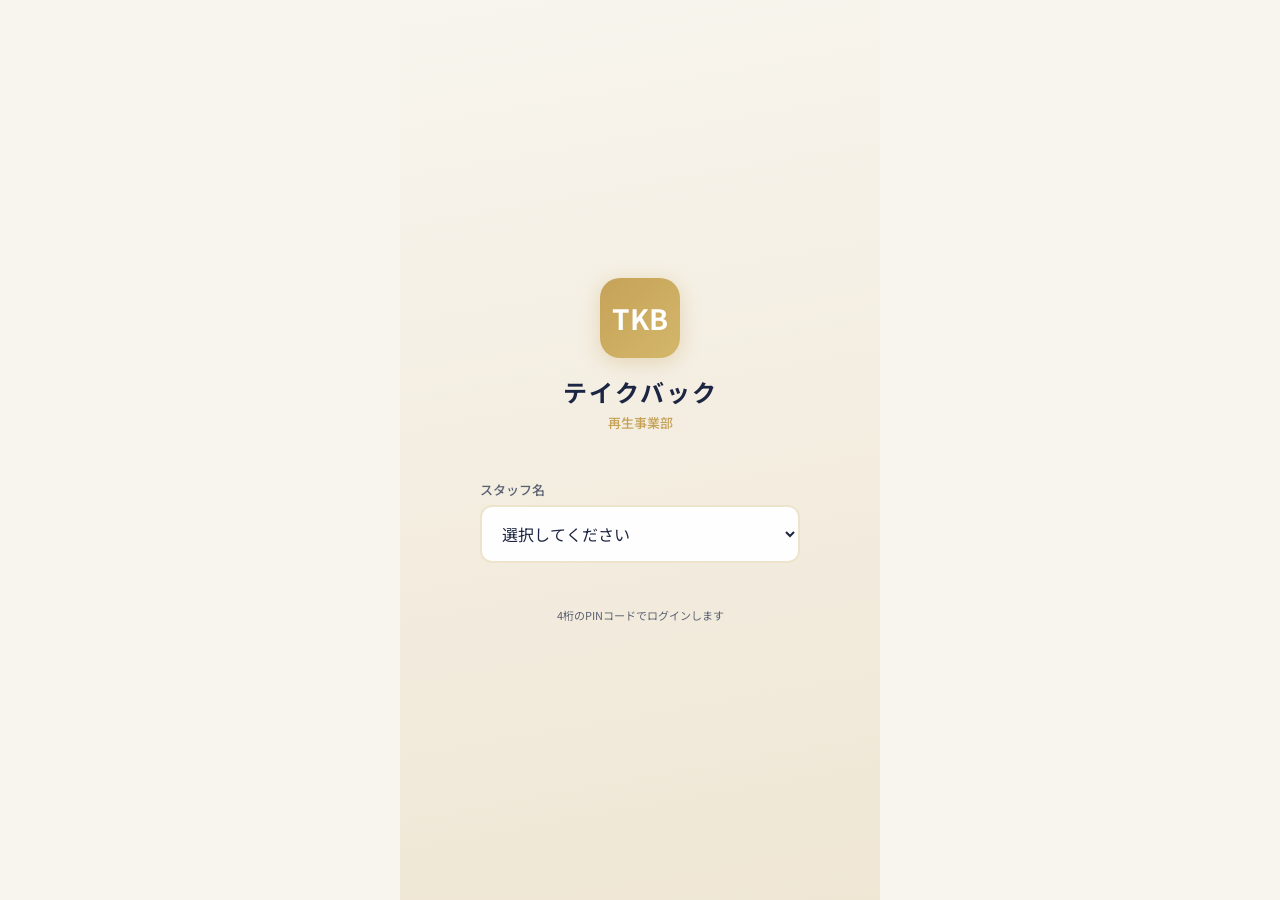
<file: index.html>
<!DOCTYPE html>
<html lang="ja">
<head>
<meta charset="UTF-8">
<meta name="viewport" content="width=device-width, initial-scale=1.0, minimum-scale=1.0, maximum-scale=5.0, user-scalable=yes, viewport-fit=cover">
<title>テイクバック 再生事業部</title>
<link rel="manifest" href="manifest.json">
<meta name="theme-color" content="#1C2541">
<link rel="stylesheet" href="css/style.css?v=20260417c">
<link rel="preconnect" href="https://fonts.googleapis.com">
<link rel="preconnect" href="https://fonts.gstatic.com" crossorigin>
<link href="https://fonts.googleapis.com/css2?family=Noto+Sans+JP:wght@400;500;700&display=swap" rel="stylesheet">
</head>
<body>

<!-- ========== ログイン画面 ========== -->
<div id="loginScreen" class="screen active">
  <div class="login-container">
    <div class="login-logo">
      <div class="login-icon">TKB</div>
      <h1>テイクバック</h1>
      <p class="login-sub">再生事業部</p>
    </div>
    <div class="login-form">
      <!-- Step 1: スタッフ選択 -->
      <div id="loginStep1">
        <div class="form-group">
          <label>スタッフ名</label>
          <select id="loginStaff" onchange="onStaffSelect()">
            <option value="">選択してください</option>
            <option value="平野光雄">平野光雄</option>
            <option value="松本豊彦">松本豊彦</option>
            <option value="浅野儀頼">浅野儀頼（管理者）</option>
          </select>
        </div>
      </div>
      <!-- Step 2: PIN入力 -->
      <div id="loginStep2" style="display:none">
        <p id="pinPrompt" style="text-align:center; font-size:14px; color:var(--sub); margin-bottom:16px;"></p>
        <div class="pin-display" id="pinDisplay">
          <span class="pin-dot"></span>
          <span class="pin-dot"></span>
          <span class="pin-dot"></span>
          <span class="pin-dot"></span>
        </div>
        <div class="pin-pad">
          <button class="pin-key" onclick="pinInput(1)">1</button>
          <button class="pin-key" onclick="pinInput(2)">2</button>
          <button class="pin-key" onclick="pinInput(3)">3</button>
          <button class="pin-key" onclick="pinInput(4)">4</button>
          <button class="pin-key" onclick="pinInput(5)">5</button>
          <button class="pin-key" onclick="pinInput(6)">6</button>
          <button class="pin-key" onclick="pinInput(7)">7</button>
          <button class="pin-key" onclick="pinInput(8)">8</button>
          <button class="pin-key" onclick="pinInput(9)">9</button>
          <button class="pin-key pin-key-empty"></button>
          <button class="pin-key" onclick="pinInput(0)">0</button>
          <button class="pin-key pin-key-del" onclick="pinDelete()">⌫</button>
        </div>
        <button class="btn btn-outline" onclick="pinBack()" style="margin-top:12px">← スタッフ選択に戻る</button>
      </div>
    </div>
    <p class="login-note">4桁のPINコードでログインします</p>
  </div>
</div>

<!-- ========== メイン画面 ========== -->
<div id="mainScreen" class="screen">

  <!-- ヘッダー -->
  <header class="header">
    <div class="header-left">
      <span class="header-logo">F8</span>
      <span class="header-title">テイクバック 再生</span>
    </div>
    <div class="header-right">
      <button class="icon-btn" onclick="showNotifications()">
        <span class="notif-icon">🔔</span>
        <span id="notifBadge" class="notif-badge" style="display:none">0</span>
      </button>
      <button class="header-home-btn" onclick="showHomeModal()">🏠</button>
      <button class="header-mypage-btn" onclick="showMypageModal()">
        <span class="mypage-avatar-sm">👤</span>
      </button>
    </div>
  </header>

  <!-- タブコンテンツ -->
  <main class="content">

    <!-- ========== ガイドタブ ========== -->
    <div id="tab-guide" class="tab-content">
      <div class="section" id="guideMenuSection">
        <h3 class="section-title">📖 ガイド</h3>
        <div class="menu-list">
          <div class="menu-item" onclick="showGuide('manual')">
            <span class="menu-icon">📋</span>
            <span class="menu-text">作業マニュアル</span>
            <span class="menu-arrow">→</span>
          </div>
          <div class="menu-item" onclick="showGuide('safety')">
            <span class="menu-icon">⚠️</span>
            <span class="menu-text">安全管理ルール</span>
            <span class="menu-arrow">→</span>
          </div>
          <div class="menu-item" onclick="showGuide('customer')">
            <span class="menu-icon">🤝</span>
            <span class="menu-text">お客さん対応ガイド</span>
            <span class="menu-arrow">→</span>
          </div>
          <div class="menu-item" onclick="showGuide('disposal')">
            <span class="menu-icon">♻️</span>
            <span class="menu-text">分別・処分ガイド</span>
            <span class="menu-arrow">→</span>
          </div>
          <div class="menu-item" onclick="showGuide('app')">
            <span class="menu-icon">📱</span>
            <span class="menu-text">アプリの使い方</span>
            <span class="menu-arrow">→</span>
          </div>
        </div>
      </div>
      <div id="guideContent" style="display:none">
        <button class="btn btn-outline" onclick="closeGuide()" style="margin-bottom:12px">← 戻る</button>
        <div id="guideBody"></div>
      </div>
    </div>

    <!-- ========== ツールタブ ========== -->
    <div id="tab-tools" class="tab-content">
      <div class="section" id="toolsMenuSection">
        <h3 class="section-title">🧰 ツール</h3>
        <div class="menu-list">
          <div class="menu-item" onclick="showAddressBook()">
            <span class="menu-icon">📍</span>
            <span class="menu-text">取引先住所録</span>
            <span class="menu-arrow">→</span>
          </div>
          <div class="menu-item" onclick="showPhoneBook()">
            <span class="menu-icon">📞</span>
            <span class="menu-text">連絡先一覧</span>
            <span class="menu-arrow">→</span>
          </div>
          <div class="menu-item" onclick="showAiChat()">
            <span class="menu-icon">🤖</span>
            <span class="menu-text">AI相談</span>
            <span class="menu-arrow">→</span>
          </div>
          <div class="menu-item" onclick="showReportGen()">
            <span class="menu-icon">📄</span>
            <span class="menu-text">報告書作成</span>
            <span class="menu-arrow">→</span>
          </div>
        </div>
      </div>
      <div id="toolContent" style="display:none">
        <button class="btn btn-outline" onclick="closeTool()" style="margin-bottom:12px">← 戻る</button>
        <div id="toolBody"></div>
      </div>
    </div>

    <!-- ========== 今日の現場タブ ========== -->
    <div id="tab-genba" class="tab-content active">
      <div id="genbaSelectScreen">
        <div class="section">
          <h3 class="section-title">🔨 今日の現場</h3>
          <div id="todayGenbaList">
            <p class="empty-msg">今日の現場予定はありません</p>
          </div>
        </div>
      </div>

      <div id="genbaWorkScreen" style="display:none">
        <div style="display:flex; align-items:center; gap:8px; margin-bottom:16px;">
          <button class="icon-btn" onclick="backToGenbaSelect()" style="font-size:24px">←</button>
          <h3 id="genbaCaseTitle" style="font-size:16px; font-weight:700; flex:1"></h3>
        </div>

        <!-- Googleマップボタン -->
        <div class="genba-card">
          <button class="btn btn-primary" id="genbaMapBtn" onclick="openMap()" style="display:flex; align-items:center; justify-content:center; gap:8px;">
            📍 Googleマップでナビ開始
          </button>
        </div>

        <!-- 役割分担 -->
        <div class="genba-card">
          <div class="genba-card-title"><span class="genba-card-icon">👥</span> 役割分担</div>
          <div id="roleAssignList"></div>
          <div style="display:flex; gap:8px; margin-top:8px;">
            <select class="form-select" id="roleStaffSelect" style="flex:1"><option value="">スタッフ</option></select>
            <input type="text" class="form-input" id="roleTaskInput" placeholder="担当作業" style="flex:1">
            <button class="btn btn-outline btn-sm" onclick="addRole()">追加</button>
          </div>
        </div>

        <!-- お客さんの要望・注意事項 -->
        <div class="genba-card">
          <div class="genba-card-title"><span class="genba-card-icon">📝</span> お客さんの要望・注意事項</div>
          <textarea class="form-textarea" id="customerMemo" placeholder="お客さんの要望や注意事項を入力..." oninput="saveCustomerMemo()"></textarea>
        </div>

        <!-- 使用道具・持ち物リスト -->
        <div class="genba-card">
          <div class="genba-card-title"><span class="genba-card-icon">🔧</span> 使用道具・持ち物</div>
          <div id="toolsList"></div>
          <div style="display:flex; gap:8px; margin-top:8px;">
            <input type="text" class="form-input" id="newToolInput" placeholder="道具名を入力..." style="flex:1">
            <button class="btn btn-outline btn-sm" onclick="addTool()">追加</button>
          </div>
        </div>

        <!-- 写真撮影（ステップ別） -->
        <div class="genba-card">
          <div class="genba-card-title"><span class="genba-card-icon">📷</span> 現場写真</div>
          <div id="photoSteps"></div>
        </div>

        <!-- チェック事項 -->
        <div class="genba-card">
          <div class="genba-card-title"><span class="genba-card-icon">☑️</span> チェック事項</div>
          <ul class="checklist" id="genbaChecklist"></ul>
          <div style="display:flex; gap:8px; margin-top:8px;">
            <input type="text" class="form-input" id="newCheckInput" placeholder="チェック項目を追加..." style="flex:1">
            <button class="btn btn-outline btn-sm" onclick="addCheckItem()">追加</button>
          </div>
        </div>

        <!-- 作業時間 -->
        <div class="genba-card">
          <div class="genba-card-title"><span class="genba-card-icon">⏱️</span> 作業時間</div>
          <div id="timeTrackers"></div>
        </div>

        <!-- 経費入力 -->
        <div class="genba-card">
          <div class="genba-card-title"><span class="genba-card-icon">🧾</span> 経費入力</div>
          <div id="genbaExpenseList"></div>
          <button class="btn btn-outline" onclick="addGenbaExpense()" style="margin-top:8px">+ 経費を追加</button>
        </div>

        <!-- 回収動産 -->
        <div class="genba-card">
          <div class="genba-card-title"><span class="genba-card-icon">📦</span> 回収動産</div>
          <div id="disposalList"></div>
          <button class="btn btn-outline" onclick="showAddDisposalModal()" style="margin-top:8px">+ 動産を追加</button>
        </div>

        <!-- 完了報告 -->
        <div class="genba-card" style="border-left-color: #C5A258;">
          <div class="genba-card-title"><span class="genba-card-icon">✅</span> 完了報告</div>
          <div id="completeReportSummary"></div>
          <button class="btn btn-gold" onclick="completeGenba()" style="margin-top:12px">✅ 作業完了・報告送信</button>
        </div>
      </div>
    </div>

    <!-- ========== 経費タブ ========== -->
    <div id="tab-expense" class="tab-content">
      <div class="section">
        <div style="display:flex; justify-content:space-between; align-items:center; margin-bottom:12px;">
          <h3 class="section-title" style="margin-bottom:0">🧾 経費</h3>
        </div>
        <div style="display:flex; gap:8px; margin-bottom:16px;">
          <button class="btn btn-gold btn-sm" onclick="showReceiptCapture()">📷 レシート撮影</button>
          <button class="btn btn-outline btn-sm" onclick="showExpenseForm()">✏️ 手入力</button>
        </div>
        <div id="expenseFilterRow" class="status-filter" style="margin-bottom:12px;">
          <button class="filter-btn active" onclick="filterExpenses('all')">すべて</button>
        </div>
        <div class="card-list" id="expenseList">
          <p class="empty-msg">経費の記録はありません</p>
        </div>
      </div>
    </div>

    <!-- ========== 案件タブ ========== -->
    <div id="tab-case" class="tab-content">
      <div class="section">
        <div style="display:flex; justify-content:space-between; align-items:center; margin-bottom:12px;">
          <h3 class="section-title" style="margin-bottom:0">📋 案件一覧</h3>
          <button class="btn btn-gold btn-sm" onclick="showNewCaseModal()">+ 新規</button>
        </div>
        <div class="status-filter" id="caseFilter">
          <button class="filter-btn active" onclick="filterCases('all')">すべて</button>
          <button class="filter-btn" onclick="filterCases('received')">受付</button>
          <button class="filter-btn" onclick="filterCases('survey')">現地調査</button>
          <button class="filter-btn" onclick="filterCases('estimating')">見積もり中</button>
          <button class="filter-btn" onclick="filterCases('confirmed')">確定</button>
          <button class="filter-btn" onclick="filterCases('working')">作業中</button>
          <button class="filter-btn" onclick="filterCases('completed')">完了</button>
          <button class="filter-btn" onclick="filterCases('settled')">精算済</button>
        </div>
        <div class="search-bar">
          <input type="text" class="search-input" id="caseSearch" placeholder="案件名・住所で検索..." oninput="searchCases()">
        </div>
        <div class="card-list" id="caseList">
          <p class="empty-msg">案件がありません。「+ 新規」から追加してください。</p>
        </div>
      </div>
    </div>

  </main>

  <!-- ボトムナビ -->
  <nav class="bottom-nav">
    <button class="nav-item" onclick="switchTab('guide')">
      <span class="nav-icon">📖</span>
      <span class="nav-label">ガイド</span>
    </button>
    <button class="nav-item" onclick="switchTab('tools')">
      <span class="nav-icon">🧰</span>
      <span class="nav-label">ツール</span>
    </button>
    <button class="nav-item active" onclick="switchTab('genba')">
      <span class="nav-icon">🔨</span>
      <span class="nav-label">今日の現場</span>
    </button>
    <button class="nav-item" onclick="switchTab('expense')">
      <span class="nav-icon">🧾</span>
      <span class="nav-label">経費</span>
    </button>
    <button class="nav-item" onclick="switchTab('case')">
      <span class="nav-icon">📋</span>
      <span class="nav-label">案件</span>
    </button>
  </nav>
</div>

<!-- ========== ホームモーダル ========== -->
<div id="homeModal" class="modal-overlay">
  <div class="modal" style="border-radius:20px 20px 0 0; max-height:90vh;">
    <div class="modal-header">
      <h3>🏠 ホーム</h3>
      <button class="modal-close" onclick="closeModal('homeModal')">&times;</button>
    </div>
    <div class="greeting">
      <h2>おはようございます、<span id="homeStaffName">---</span>さん</h2>
      <p class="greeting-date" id="homeTodayDate"></p>
    </div>
    <div class="section">
      <div id="weatherInfo" class="weather-card">
        <span class="weather-icon">☀️</span>
        <span class="weather-text">天気情報を取得中...</span>
      </div>
    </div>
    <div class="section">
      <h3 class="section-title">🔨 今日の現場</h3>
      <div id="homeTodayGenba"></div>
    </div>
    <div class="section">
      <h3 class="section-title">📅 明日の予定</h3>
      <div id="homeTomorrowGenba"></div>
    </div>
    <div class="section">
      <h3 class="section-title">📋 お知らせ</h3>
      <div id="homeNoticeList"></div>
    </div>
    <div class="section">
      <h3 class="section-title">💬 チャット</h3>
      <div class="chat-quick-btns" id="chatQuickBtns"></div>
    </div>
  </div>
</div>

<!-- ========== マイページモーダル ========== -->
<div id="mypageModal" class="modal-overlay">
  <div class="modal" style="border-radius:20px 20px 0 0;">
    <div class="modal-header">
      <h3>👤 マイページ</h3>
      <button class="modal-close" onclick="closeModal('mypageModal')">&times;</button>
    </div>
    <div class="mypage-header">
      <div class="mypage-avatar" id="mypageAvatar">👤</div>
      <h3 id="mypageName">---</h3>
      <p class="mypage-role" id="mypageRole">スタッフ</p>
    </div>
    <div class="attendance-card" id="mypageAttendCard">
      <div class="genba-card-title"><span class="genba-card-icon">🕐</span> 出退勤</div>
      <p id="attendanceMsg" class="attendance-msg">本日の勤務を記録してください</p>
      <div id="attendanceFormArea">
        <div class="attendance-row">
          <div class="form-group" style="flex:1">
            <label>出勤</label>
            <div class="time-input" id="attendStartDisplay" onclick="openClockPicker('start')">09:00</div>
            <input type="hidden" id="attendStart" value="09:00">
          </div>
          <div class="form-group" style="flex:1">
            <label>退勤</label>
            <div class="time-input" id="attendEndDisplay" onclick="openClockPicker('end')">18:00</div>
            <input type="hidden" id="attendEnd" value="18:00">
          </div>
        </div>
        <div class="attendance-row" style="margin-top:8px">
          <div class="form-group" style="flex:1">
            <label>休憩開始</label>
            <div class="time-input" id="breakStartDisplay" onclick="openClockPicker('breakStart')">12:00</div>
            <input type="hidden" id="breakStart" value="12:00">
          </div>
          <div class="form-group" style="flex:1">
            <label>休憩終了</label>
            <div class="time-input" id="breakEndDisplay" onclick="openClockPicker('breakEnd')">13:00</div>
            <input type="hidden" id="breakEnd" value="13:00">
          </div>
          <div class="form-group" style="flex:0 0 auto; align-self:flex-end;">
            <label class="no-break-label">
              <input type="checkbox" id="noBreakCheck" onchange="toggleNoBreak()">
              <span style="font-size:12px">休憩なし</span>
            </label>
          </div>
        </div>
        <button class="btn btn-primary" onclick="submitAttendance()" style="margin-top:12px">📝 勤務記録を送信</button>
        <button class="btn btn-outline" onclick="toggleAttendanceHistory()" style="font-size:13px; margin-top:8px" id="attendHistoryBtn">📅 今月の出勤状況を見る</button>
        <div id="attendanceHistory" style="display:none"></div>
      </div>
    </div>
    <!-- 管理者のみ: 北瀬さん勤怠代理入力 -->
    <div id="proxyAttendanceSection" style="display:none">
      <div class="attendance-card">
        <div class="genba-card-title"><span class="genba-card-icon">👥</span> 北瀬さんの勤怠（代理入力）</div>
        <p id="proxyAttendanceMsg" class="attendance-msg">本日の勤務を記録してください</p>
        <div id="proxyAttendanceFormArea">
          <div class="attendance-row">
            <div class="form-group" style="flex:1">
              <label>出勤</label>
              <div class="time-input" id="proxyStartDisplay" onclick="openClockPicker('proxyStart')">09:00</div>
              <input type="hidden" id="proxyStart" value="09:00">
            </div>
            <div class="form-group" style="flex:1">
              <label>退勤</label>
              <div class="time-input" id="proxyEndDisplay" onclick="openClockPicker('proxyEnd')">18:00</div>
              <input type="hidden" id="proxyEnd" value="18:00">
            </div>
          </div>
          <div class="attendance-row" style="margin-top:8px">
            <div class="form-group" style="flex:1">
              <label>休憩開始</label>
              <div class="time-input" id="proxyBreakStartDisplay" onclick="openClockPicker('proxyBreakStart')">12:00</div>
              <input type="hidden" id="proxyBreakStart" value="12:00">
            </div>
            <div class="form-group" style="flex:1">
              <label>休憩終了</label>
              <div class="time-input" id="proxyBreakEndDisplay" onclick="openClockPicker('proxyBreakEnd')">13:00</div>
              <input type="hidden" id="proxyBreakEnd" value="13:00">
            </div>
            <div class="form-group" style="flex:0 0 auto; align-self:flex-end;">
              <label class="no-break-label">
                <input type="checkbox" id="proxyNoBreakCheck" onchange="toggleProxyNoBreak()">
                <span style="font-size:12px">休憩なし</span>
              </label>
            </div>
          </div>
          <button class="btn btn-primary" onclick="submitProxyAttendance()" style="margin-top:12px">📝 北瀬さんの勤務記録を送信</button>
        </div>
      </div>
    </div>
    <div class="mypage-menu">
      <div class="mypage-menu-item" onclick="showMemberInfo()">
        <span class="mypage-menu-icon">👥</span>
        <span class="mypage-menu-text">メンバー情報</span>
        <span class="mypage-menu-arrow">→</span>
      </div>
      <div class="mypage-menu-item" onclick="showChangePinModal()">
        <span class="mypage-menu-icon">🔑</span>
        <span class="mypage-menu-text">PINコード変更</span>
        <span class="mypage-menu-arrow">→</span>
      </div>
      <div class="mypage-menu-item" onclick="showHelp()">
        <span class="mypage-menu-icon">❓</span>
        <span class="mypage-menu-text">ヘルプ</span>
        <span class="mypage-menu-arrow">→</span>
      </div>
      <div class="mypage-menu-item" onclick="doLogout()" style="color:var(--danger)">
        <span class="mypage-menu-icon">🚪</span>
        <span class="mypage-menu-text" style="color:var(--danger)">ログアウト</span>
        <span class="mypage-menu-arrow">→</span>
      </div>
    </div>
  </div>
</div>

<!-- ========== 新規案件モーダル ========== -->
<div id="newCaseModal" class="modal-overlay">
  <div class="modal">
    <div class="modal-header">
      <h3>📋 新規案件</h3>
      <button class="modal-close" onclick="closeModal('newCaseModal')">&times;</button>
    </div>
    <div class="form-group">
      <label>お客さん名</label>
      <input type="text" class="form-input" id="caseCustomerName" placeholder="山田 太郎">
    </div>
    <div class="form-group">
      <label>電話番号</label>
      <input type="tel" class="form-input" id="caseCustomerPhone" placeholder="090-1234-5678">
    </div>
    <div class="form-group">
      <label>現場住所</label>
      <input type="text" class="form-input" id="caseAddress" placeholder="岐阜市...">
    </div>
    <div class="form-group">
      <label>作業内容</label>
      <select class="form-select" id="caseWorkType">
        <option value="">選択してください</option>
        <option value="katazuke">片付け</option>
        <option value="fuyouhin">不用品回収</option>
        <option value="ihin">遺品整理</option>
        <option value="zanchi">残置物撤去</option>
        <option value="satei">査定買取</option>
        <option value="muryou">無料回収</option>
      </select>
    </div>
    <div class="form-group">
      <label>お客さんの要望・備考</label>
      <textarea class="form-textarea" id="caseNote" placeholder="ご要望やお客さんからの伝達事項..."></textarea>
    </div>
    <div class="form-group">
      <label>作業予定日</label>
      <input type="date" class="form-input" id="caseDate">
    </div>
    <div class="form-group">
      <label>担当スタッフ（任意）</label>
      <select class="form-select" id="caseStaff">
        <option value="">選択してください</option>
      </select>
    </div>
    <button class="btn btn-gold" onclick="createCase()">案件を登録</button>
  </div>
</div>

<!-- ========== 案件詳細モーダル ========== -->
<div id="caseDetailModal" class="modal-overlay">
  <div class="modal" style="border-radius:20px 20px 0 0; max-height:90vh;">
    <div class="modal-header">
      <h3 id="caseDetailTitle">📋 案件詳細</h3>
      <button class="modal-close" onclick="closeModal('caseDetailModal')">&times;</button>
    </div>
    <div id="caseDetailBody"></div>
  </div>
</div>

<!-- ========== 案件編集モーダル ========== -->
<div id="editCaseModal" class="modal-overlay">
  <div class="modal">
    <div class="modal-header">
      <h3>✏️ 案件編集</h3>
      <button class="modal-close" onclick="closeModal('editCaseModal')">&times;</button>
    </div>
    <input type="hidden" id="editCaseId">
    <div class="form-group">
      <label>お客さん名</label>
      <input type="text" class="form-input" id="editCaseCustomerName">
    </div>
    <div class="form-group">
      <label>電話番号</label>
      <input type="tel" class="form-input" id="editCaseCustomerPhone">
    </div>
    <div class="form-group">
      <label>現場住所</label>
      <input type="text" class="form-input" id="editCaseAddress">
    </div>
    <div class="form-group">
      <label>作業内容</label>
      <select class="form-select" id="editCaseWorkType">
        <option value="">選択してください</option>
        <option value="katazuke">片付け</option>
        <option value="fuyouhin">不用品回収</option>
        <option value="ihin">遺品整理</option>
        <option value="zanchi">残置物撤去</option>
        <option value="satei">査定買取</option>
        <option value="muryou">無料回収</option>
      </select>
    </div>
    <div class="form-group">
      <label>お客さんの要望・備考</label>
      <textarea class="form-textarea" id="editCaseNote"></textarea>
    </div>
    <div class="form-group">
      <label>作業予定日</label>
      <input type="date" class="form-input" id="editCaseDate">
    </div>
    <button class="btn btn-gold" onclick="saveEditCase()">保存</button>
  </div>
</div>

<!-- ========== 動産追加モーダル ========== -->
<div id="addDisposalModal" class="modal-overlay">
  <div class="modal">
    <div class="modal-header">
      <h3>📦 動産登録</h3>
      <button class="modal-close" onclick="closeModal('addDisposalModal')">&times;</button>
    </div>
    <div class="form-group">
      <label>品名</label>
      <input type="text" class="form-input" id="disposalItemName" placeholder="テレビ、冷蔵庫、タンス等...">
    </div>
    <div class="form-group">
      <label>数量</label>
      <input type="number" class="form-input" id="disposalItemQty" value="1" min="1">
    </div>
    <div class="form-group">
      <label>処分先</label>
      <select class="form-select" id="disposalItemType">
        <option value="">選択してください</option>
        <option value="ryutsu">📦 流通事業へ引き渡し</option>
        <option value="boueki">🌍 貿易業者（ロット販売）</option>
        <option value="scrap">♻️ スクラップ</option>
        <option value="muryou">🆓 無料廃棄</option>
        <option value="sanpai">🏭 産業廃棄物</option>
        <option value="sodai">🏛️ 自治体 粗大ごみ</option>
        <option value="kanen">🔥 可燃ごみ</option>
      </select>
    </div>
    <div class="form-group">
      <label>状態メモ</label>
      <textarea class="form-textarea" id="disposalItemMemo" placeholder="状態や特記事項..."></textarea>
    </div>
    <button class="btn btn-gold" onclick="addDisposalItem()">登録</button>
  </div>
</div>

<!-- ========== 経費手入力モーダル ========== -->
<div id="expenseFormModal" class="modal-overlay">
  <div class="modal">
    <div class="modal-header">
      <h3>🧾 経費入力</h3>
      <button class="modal-close" onclick="closeModal('expenseFormModal')">&times;</button>
    </div>
    <div class="form-group">
      <label>案件（任意）</label>
      <select class="form-select" id="expenseCaseSelect">
        <option value="">案件を選択...</option>
      </select>
    </div>
    <div class="form-group">
      <label>カテゴリ</label>
      <select class="form-select" id="expenseCategory">
        <option value="">選択してください</option>
      </select>
    </div>
    <div class="form-group">
      <label>項目名</label>
      <input type="text" class="form-input" id="expenseItemName" placeholder="例: ガソリン代">
    </div>
    <div class="form-group">
      <label>金額</label>
      <input type="number" class="form-input" id="expenseAmount" placeholder="0">
    </div>
    <div class="form-group">
      <label>日付</label>
      <input type="date" class="form-input" id="expenseDate">
    </div>
    <div class="form-group">
      <label>メモ</label>
      <textarea class="form-textarea" id="expenseMemo" placeholder="メモ（任意）"></textarea>
    </div>
    <button class="btn btn-gold" onclick="saveExpense()">登録</button>
  </div>
</div>

<!-- ========== レシート撮影モーダル ========== -->
<div id="receiptModal" class="modal-overlay">
  <div class="modal">
    <div class="modal-header">
      <h3>📷 レシート撮影</h3>
      <button class="modal-close" onclick="closeModal('receiptModal')">&times;</button>
    </div>
    <div class="photo-slot" onclick="captureReceipt()" style="height:200px; margin-bottom:16px;">
      <span class="photo-icon">📷</span>
      <span>タップしてレシートを撮影</span>
    </div>
    <div id="receiptPreview" style="display:none">
      <img id="receiptImage" style="width:100%; border-radius:10px; margin-bottom:12px;">
      <div id="receiptOcrResult"></div>
    </div>
    <button class="btn btn-gold" onclick="processReceipt()" id="receiptSubmitBtn" style="display:none">この内容で登録</button>
  </div>
</div>

<!-- ========== 時計ピッカーモーダル ========== -->
<div id="clockPickerOverlay" class="modal-overlay" onclick="closeClockPicker()">
  <div class="modal" onclick="event.stopPropagation()" style="max-width:340px">
    <div class="modal-header">
      <h3 id="clockPickerTitle" style="color:var(--text)">時刻を選択</h3>
      <button class="modal-close" onclick="closeClockPicker()">✕</button>
    </div>
    <div style="text-align:center">
      <div class="clock-display" id="clockPickerDisplay">09:00</div>
      <div class="clock-face-container">
        <canvas id="clockPickerCanvas" width="260" height="260"></canvas>
      </div>
      <div class="clock-mode-toggle">
        <button class="clock-mode-btn active" id="clockModeHour" onclick="setClockMode('hour')">時</button>
        <button class="clock-mode-btn" id="clockModeMin" onclick="setClockMode('min')">分</button>
      </div>
      <div style="display:flex; gap:12px; margin-top:16px;">
        <button class="btn btn-outline" onclick="closeClockPicker()" style="flex:1">キャンセル</button>
        <button class="btn btn-primary" onclick="applyClockPicker()" style="flex:1">決定</button>
      </div>
    </div>
  </div>
</div>

<!-- ========== PIN変更モーダル ========== -->
<div id="changePinModal" class="modal-overlay">
  <div class="modal">
    <div class="modal-header">
      <h3>🔑 PINコード変更</h3>
      <button class="modal-close" onclick="closeModal('changePinModal')">&times;</button>
    </div>
    <p id="changePinPrompt" style="text-align:center; font-size:14px; color:var(--sub); margin-bottom:16px;">新しい4桁PINを入力</p>
    <div class="pin-display" id="changePinDisplay">
      <span class="pin-dot"></span>
      <span class="pin-dot"></span>
      <span class="pin-dot"></span>
      <span class="pin-dot"></span>
    </div>
    <div class="pin-pad">
      <button class="pin-key" onclick="changePinInput(1)">1</button>
      <button class="pin-key" onclick="changePinInput(2)">2</button>
      <button class="pin-key" onclick="changePinInput(3)">3</button>
      <button class="pin-key" onclick="changePinInput(4)">4</button>
      <button class="pin-key" onclick="changePinInput(5)">5</button>
      <button class="pin-key" onclick="changePinInput(6)">6</button>
      <button class="pin-key" onclick="changePinInput(7)">7</button>
      <button class="pin-key" onclick="changePinInput(8)">8</button>
      <button class="pin-key" onclick="changePinInput(9)">9</button>
      <button class="pin-key pin-key-empty"></button>
      <button class="pin-key" onclick="changePinInput(0)">0</button>
      <button class="pin-key pin-key-del" onclick="changePinDelete()">⌫</button>
    </div>
  </div>
</div>

<!-- ========== 通知モーダル ========== -->
<div id="notifModal" class="modal-overlay">
  <div class="modal">
    <div class="modal-header">
      <h3>🔔 お知らせ</h3>
      <button class="modal-close" onclick="closeModal('notifModal')">&times;</button>
    </div>
    <div id="notifContent">
      <p class="empty-msg">お知らせはありません</p>
    </div>
  </div>
</div>

<script src="js/config.js"></script>
<script src="js/app.js"></script>

</body>
</html>
</file>
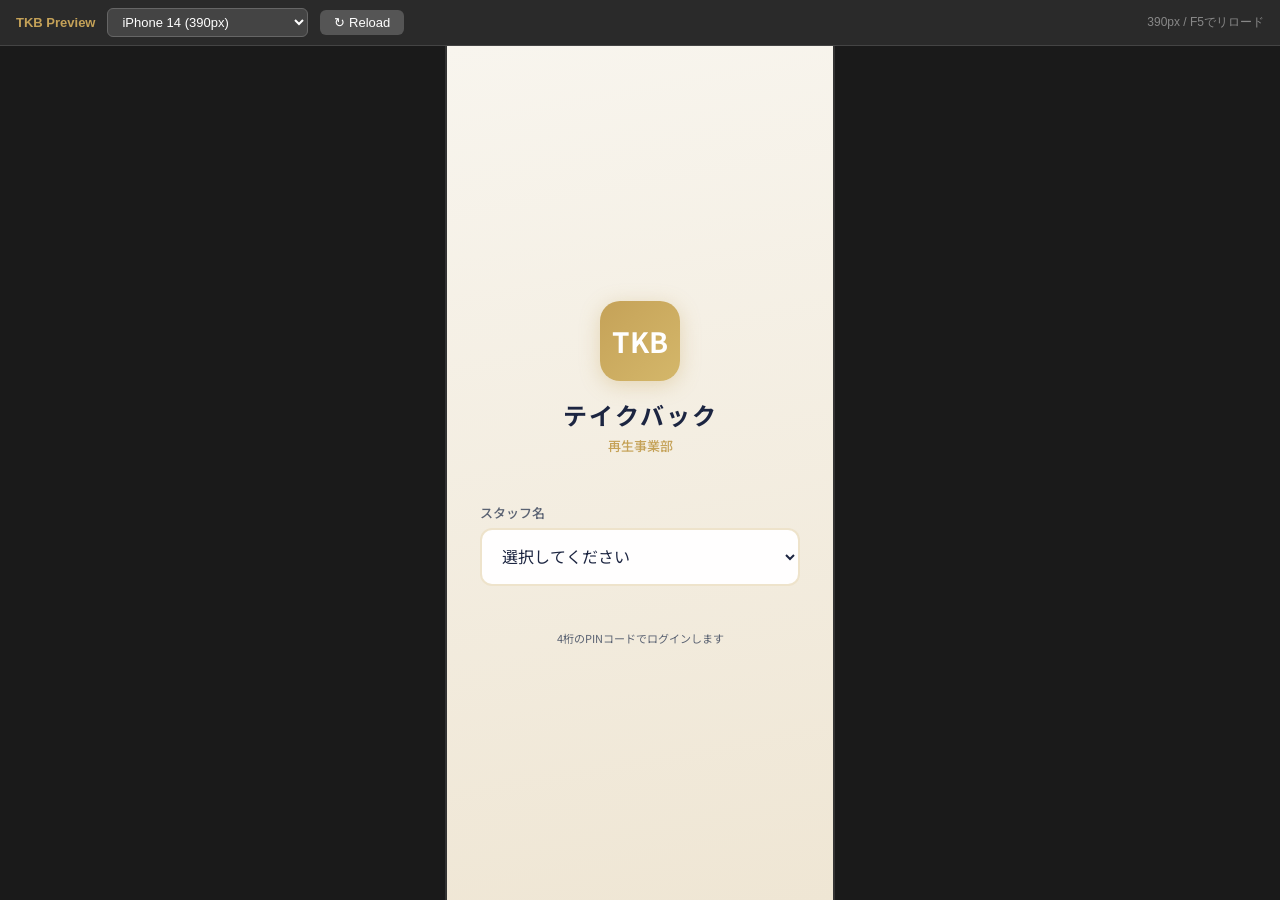
<file: preview.html>
<!DOCTYPE html>
<html lang="ja">
<head>
<meta charset="UTF-8">
<title>テイクバック再生事業 - スマホプレビュー</title>
<style>
  * { margin: 0; padding: 0; box-sizing: border-box; }

  body {
    background: #1a1a1a;
    font-family: -apple-system, BlinkMacSystemFont, 'Segoe UI', sans-serif;
    display: flex;
    flex-direction: column;
    height: 100vh;
  }

  /* ツールバー */
  .toolbar {
    display: flex;
    align-items: center;
    gap: 12px;
    padding: 8px 16px;
    background: #2a2a2a;
    border-bottom: 1px solid #444;
    flex-shrink: 0;
  }

  .toolbar label {
    color: #C5A258;
    font-size: 13px;
    font-weight: 700;
  }

  .toolbar select {
    background: #444;
    color: #fff;
    border: 1px solid #666;
    border-radius: 6px;
    padding: 5px 10px;
    font-size: 13px;
    cursor: pointer;
  }

  .toolbar button {
    background: #555;
    color: #fff;
    border: none;
    border-radius: 6px;
    padding: 5px 14px;
    font-size: 13px;
    cursor: pointer;
  }

  .toolbar button:hover {
    background: #C5A258;
  }

  .toolbar .size-label {
    color: #888;
    font-size: 12px;
    margin-left: auto;
  }

  /* プレビューエリア */
  .preview-area {
    flex: 1;
    display: flex;
    justify-content: center;
    overflow: hidden;
    background: #1a1a1a;
  }

  .preview-area iframe {
    border: none;
    border-left: 2px solid #333;
    border-right: 2px solid #333;
    background: #fff;
    display: block;
    height: 100%;
  }
</style>
</head>
<body>

<div class="toolbar">
  <label>TKB Preview</label>
  <select id="deviceSelect" onchange="changeDevice()">
    <option value="390">iPhone 14 (390px)</option>
    <option value="393">iPhone 15 (393px)</option>
    <option value="430">iPhone 15 Pro Max (430px)</option>
    <option value="375">iPhone 13 mini (375px)</option>
    <option value="360">Android (360px)</option>
    <option value="412">Pixel 7 (412px)</option>
    <option value="768">iPad mini (768px)</option>
    <option value="100%">PC全幅</option>
  </select>
  <button onclick="reloadPreview()">&#x21bb; Reload</button>
  <span class="size-label" id="sizeLabel">390px / F5でリロード</span>
</div>

<div class="preview-area">
  <iframe id="previewFrame" src="index.html" width="390"></iframe>
</div>

<script>
  function changeDevice() {
    const val = document.getElementById('deviceSelect').value;
    const iframe = document.getElementById('previewFrame');
    if (val === '100%') {
      iframe.style.width = '100%';
      iframe.style.borderLeft = 'none';
      iframe.style.borderRight = 'none';
      document.getElementById('sizeLabel').textContent = '全幅 / F5でリロード';
    } else {
      iframe.style.width = val + 'px';
      iframe.width = val;
      iframe.style.borderLeft = '2px solid #333';
      iframe.style.borderRight = '2px solid #333';
      document.getElementById('sizeLabel').textContent = val + 'px / F5でリロード';
    }
  }

  function reloadPreview() {
    const iframe = document.getElementById('previewFrame');
    iframe.src = 'index.html?t=' + Date.now();
  }

  document.addEventListener('keydown', function(e) {
    if (e.key === 'F5') {
      e.preventDefault();
      reloadPreview();
    }
  });
</script>

</body>
</html>
</file>
<file: css/style.css>
/* テイクバック再生事業アプリ - TakeBack Old Gucci Style (Saisei Edition) */
/* 流通事業と同じ5色。ゴールド主軸の華やかな高級感。グリーンをアクセントに差別化 */
:root {
  --primary: #1C2541;
  --accent: #006B3F;
  --gold: #C5A258;
  --red: #CE2029;
  --bg: #F8F5EE;
  --card: #ffffff;
  --text: #1C2541;
  --sub: #5a6272;
  --border: #dde0e6;
  --shadow: rgba(28,37,65,0.08);
  --success: #006B3F;
  --warn: #C5A258;
  --danger: #CE2029;
}

* { margin: 0; padding: 0; box-sizing: border-box; }

body {
  font-family: 'Noto Sans JP', sans-serif;
  background: var(--bg);
  color: var(--text);
  max-width: 480px;
  margin: 0 auto;
  min-height: 100dvh;
  -webkit-tap-highlight-color: transparent;
  overscroll-behavior-y: none;
  font-size: 15px;
}

/* Screen management */
.screen { display: none; min-height: 100dvh; }
.screen.active { display: block; }

/* ====== LOGIN ====== */
.login-container {
  display: flex; flex-direction: column; align-items: center;
  justify-content: center; min-height: 100dvh; padding: 40px 24px;
  background: linear-gradient(170deg, var(--bg) 0%, #efe6d4 100%);
}
.login-logo { text-align: center; margin-bottom: 48px; }
.login-icon {
  display: inline-flex; align-items: center; justify-content: center;
  width: 80px; height: 80px; border-radius: 20px;
  background: linear-gradient(135deg, var(--gold) 0%, #d4b76a 100%); color: #fff;
  font-size: 28px; font-weight: 700; margin-bottom: 16px;
  box-shadow: 0 4px 20px rgba(197,162,88,0.35);
}
.login-logo h1 { color: var(--text); font-size: 24px; font-weight: 700; letter-spacing: 2px; }
.login-sub { color: var(--gold); font-size: 13px; margin-top: 4px; font-weight: 500; }
.login-form { width: 100%; max-width: 320px; }
.login-form .form-group { margin-bottom: 20px; }
.login-form label { color: var(--sub); font-size: 13px; margin-bottom: 6px; display: block; }
.login-form select {
  width: 100%; padding: 14px 16px; border-radius: 12px; border: 2px solid rgba(197,162,88,0.3);
  font-size: 16px; background: rgba(255,255,255,0.95); color: var(--text);
  font-family: inherit;
}
.login-note { color: var(--sub); font-size: 11px; margin-top: 24px; text-align: center; }

/* ====== BUTTONS ====== */
.btn {
  display: block; width: 100%; padding: 14px; border-radius: 12px;
  font-size: 16px; font-weight: 500; border: none; cursor: pointer;
  font-family: inherit; transition: opacity 0.2s;
}
.btn:active { opacity: 0.8; }
.btn-primary { background: var(--accent); color: #fff; }
.btn-gold { background: linear-gradient(135deg, var(--gold) 0%, #d4b76a 100%); color: #fff; box-shadow: 0 2px 12px rgba(197,162,88,0.3); }
.btn-outline { background: transparent; color: var(--gold); border: 2px solid var(--gold); margin-top: 12px; }
.btn-warn { background: var(--warn); color: #fff; }
.btn-danger { background: var(--danger); color: #fff; }
.btn-sm { padding: 10px 16px; font-size: 14px; width: auto; display: inline-block; }
.icon-btn {
  background: none; border: none; font-size: 20px; cursor: pointer;
  position: relative; padding: 4px;
}

/* ====== HEADER ====== */
.header {
  display: flex; align-items: center; justify-content: space-between;
  padding: 12px 16px;
  background: #1C2541;
  color: #C5A258;
  position: sticky; top: 0; z-index: 100;
}
.header-left { display: flex; align-items: center; gap: 8px; }
.header-logo {
  background: #C5A258; color: #1C2541;
  width: 32px; height: 32px;
  border-radius: 8px; display: flex; align-items: center; justify-content: center;
  font-size: 13px; font-weight: 700;
}
.header-title { font-size: 15px; font-weight: 700; color: #C5A258; margin-left: 8px; letter-spacing: 1px; }
.header-right { display: flex; align-items: center; gap: 8px; }
.header-home-btn {
  background: none; border: 1px solid #C5A258; border-radius: 6px;
  color: #C5A258; padding: 4px 8px; font-size: 14px; cursor: pointer;
}
.header-home-btn:active { background: rgba(197,162,88,0.2); }
.header-mypage-btn { background: none; border: none; cursor: pointer; padding: 0; }
.mypage-avatar-sm {
  width: 32px; height: 32px; border-radius: 50%;
  background: #333; display: flex; align-items: center; justify-content: center;
  font-size: 16px;
}
.notif-icon { font-size: 20px; }
.notif-badge {
  position: absolute; top: -2px; right: -2px;
  background: var(--danger); color: #fff; font-size: 10px;
  width: 18px; height: 18px; border-radius: 50%;
  display: flex; align-items: center; justify-content: center;
  font-weight: 700;
}

/* ====== CONTENT ====== */
.content { padding: 16px; padding-bottom: 100px; }
.tab-content { display: none; }
.tab-content.active { display: block; }

/* ====== GREETING ====== */
.greeting { margin-bottom: 20px; }
.greeting h2 { font-size: 20px; font-weight: 700; }
.greeting-date { color: var(--gold); font-size: 13px; margin-top: 4px; font-weight: 500; }

/* ====== SECTIONS ====== */
.section { margin-bottom: 24px; }
.section-title { font-size: 15px; font-weight: 700; margin-bottom: 12px; color: var(--text); }

/* ====== STAT CARDS ====== */
.stat-grid { display: grid; grid-template-columns: 1fr 1fr; gap: 12px; }
.stat-grid-3 { grid-template-columns: 1fr 1fr 1fr; }
.stat-card {
  background: var(--card); border-radius: 12px; padding: 16px;
  text-align: center; box-shadow: 0 2px 8px var(--shadow);
  border-top: 3px solid var(--gold);
}
.stat-number { font-size: 28px; font-weight: 700; color: var(--gold); }
.stat-label { font-size: 13px; color: var(--sub); margin-top: 4px; }

/* ====== NOTICES ====== */
.notice-list { display: flex; flex-direction: column; gap: 8px; }
.notice-item {
  background: var(--card); border-radius: 10px; padding: 12px 14px;
  display: flex; align-items: center; gap: 10px;
  box-shadow: 0 1px 4px var(--shadow); font-size: 13px;
}
.notice-badge {
  font-size: 11px; font-weight: 700; padding: 3px 8px; border-radius: 6px;
  white-space: nowrap;
}
.notice-approve { background: #e6f4ec; color: var(--success); }
.notice-danger { background: #fde8e8; color: var(--danger); }
.notice-wait { background: #fef6e0; color: #8a7020; }
.notice-gold { background: #faf3e0; color: #8a6d20; }
.notice-info { background: #faf3e0; color: var(--gold); }

/* ====== CASE CARDS ====== */
.card-list { display: flex; flex-direction: column; gap: 10px; }
.case-card {
  background: var(--card); border-radius: 12px; padding: 14px 16px;
  box-shadow: 0 2px 8px var(--shadow); cursor: pointer;
  transition: background 0.2s; border-left: 4px solid var(--gold);
}
.case-card:active { background: var(--border); }
.case-header { display: flex; justify-content: space-between; align-items: center; margin-bottom: 6px; }
.case-number { font-size: 13px; font-weight: 700; color: var(--gold); font-family: monospace; }
.case-status {
  font-size: 11px; font-weight: 700; padding: 3px 8px; border-radius: 6px;
}
.case-title { font-size: 15px; font-weight: 500; margin-bottom: 4px; }
.case-meta { font-size: 12px; color: var(--sub); }
.case-meta-row { display: flex; gap: 12px; margin-top: 4px; }

/* ====== STATUS FILTER ====== */
.status-filter {
  display: flex; gap: 6px; overflow-x: auto; margin-bottom: 16px;
  padding-bottom: 4px; -webkit-overflow-scrolling: touch;
}
.status-filter::-webkit-scrollbar { display: none; }
.filter-btn {
  padding: 8px 14px; border-radius: 20px; border: 2px solid var(--border);
  background: var(--card); font-size: 12px; font-weight: 500;
  cursor: pointer; font-family: inherit; color: var(--sub);
  white-space: nowrap; transition: all 0.2s;
}
.filter-btn.active {
  border-color: var(--gold); background: var(--gold); color: #fff; font-weight: 700;
}

/* ====== SEARCH ====== */
.search-bar { display: flex; gap: 8px; margin-bottom: 16px; }
.search-input {
  flex: 1; padding: 12px 14px; border-radius: 10px; border: 2px solid var(--border);
  font-size: 15px; font-family: inherit; background: var(--card);
}
.search-input:focus { outline: none; border-color: var(--gold); }

/* ====== SCHEDULE (TimeTree style) ====== */
.schedule-header {
  display: flex; align-items: center; justify-content: space-between;
  margin-bottom: 16px;
}
.schedule-month { font-size: 18px; font-weight: 700; }
.schedule-nav { display: flex; gap: 8px; }
.schedule-nav-btn {
  width: 36px; height: 36px; border-radius: 50%; border: 2px solid var(--border);
  background: var(--card); font-size: 14px; cursor: pointer;
  display: flex; align-items: center; justify-content: center; color: var(--text);
}
.schedule-nav-btn:active { background: var(--border); }

.calendar-grid { margin-bottom: 16px; }
.calendar-dow {
  display: grid; grid-template-columns: repeat(7, 1fr); gap: 2px; margin-bottom: 4px;
}
.calendar-dow-cell {
  text-align: center; font-size: 11px; font-weight: 700; color: var(--sub); padding: 4px 0;
}
.calendar-dow-cell.sun { color: var(--danger); }
.calendar-dow-cell.sat { color: #4a8ab0; }
.calendar-body { display: grid; grid-template-columns: repeat(7, 1fr); gap: 2px; }
.calendar-cell {
  aspect-ratio: 1; border-radius: 8px; display: flex; flex-direction: column;
  align-items: center; justify-content: center; font-size: 13px;
  background: var(--card); cursor: pointer; position: relative;
  transition: background 0.2s;
}
.calendar-cell:active { background: var(--border); }
.calendar-cell.empty { background: transparent; cursor: default; }
.calendar-cell.today { border: 2px solid var(--gold); background: #faf3e0; }
.calendar-cell.selected { background: var(--gold); color: #fff; }
.calendar-cell .cal-date { font-weight: 700; }
.calendar-cell .cal-dot {
  width: 5px; height: 5px; border-radius: 50%; background: var(--accent);
  margin-top: 2px;
}
.calendar-cell .cal-dots { display: flex; gap: 2px; margin-top: 2px; }

.day-schedule { margin-top: 8px; }
.day-schedule-title { font-size: 14px; font-weight: 700; margin-bottom: 8px; color: var(--sub); }
.schedule-item {
  background: var(--card); border-radius: 10px; padding: 12px 14px;
  margin-bottom: 8px; box-shadow: 0 1px 4px var(--shadow);
  border-left: 4px solid var(--accent); cursor: pointer;
}
.schedule-item:active { background: var(--border); }
.schedule-item-time { font-size: 12px; color: var(--gold); font-weight: 700; }
.schedule-item-title { font-size: 14px; font-weight: 500; margin-top: 2px; }
.schedule-item-meta { font-size: 12px; color: var(--sub); margin-top: 2px; }

/* ====== GENBA (現場作業) ====== */
.genba-card {
  background: var(--card); border-radius: 14px; padding: 16px;
  box-shadow: 0 2px 10px var(--shadow); margin-bottom: 16px;
  border-left: 4px solid var(--accent);
}
.genba-card-title {
  font-size: 14px; font-weight: 700; margin-bottom: 12px;
  display: flex; align-items: center; gap: 8px;
}
.genba-card-icon { font-size: 20px; }

/* Photo sections */
.photo-grid {
  display: grid; grid-template-columns: 1fr 1fr 1fr; gap: 8px;
}
.photo-slot {
  aspect-ratio: 1; border-radius: 10px; border: 2px dashed var(--border);
  display: flex; flex-direction: column; align-items: center; justify-content: center;
  gap: 4px; cursor: pointer; background: var(--bg); transition: all 0.2s;
  font-size: 11px; color: var(--sub); overflow: hidden;
}
.photo-slot:active { background: var(--border); }
.photo-slot .photo-icon { font-size: 24px; }
.photo-slot img { width: 100%; height: 100%; object-fit: cover; }
.photo-slot.has-photo { border-style: solid; border-color: var(--accent); }

/* Checklist */
.checklist { list-style: none; }
.checklist-item {
  display: flex; align-items: center; gap: 10px;
  padding: 12px 0; border-bottom: 1px solid var(--border);
}
.checklist-item:last-child { border-bottom: none; }
.checklist-check {
  width: 24px; height: 24px; border-radius: 6px; border: 2px solid var(--border);
  background: var(--card); cursor: pointer; display: flex;
  align-items: center; justify-content: center; flex-shrink: 0;
  transition: all 0.2s;
}
.checklist-check.done { background: var(--accent); border-color: var(--accent); color: #fff; }
.checklist-text { font-size: 14px; flex: 1; }
.checklist-text.done { color: var(--sub); text-decoration: line-through; }

/* Time tracker */
.time-tracker {
  display: flex; align-items: center; gap: 12px;
  padding: 12px; background: #faf3e0; border-radius: 10px;
  margin-bottom: 8px;
}
.time-tracker-name { font-size: 14px; font-weight: 500; flex: 1; }
.time-tracker-display { font-size: 20px; font-weight: 700; color: var(--gold); font-family: monospace; }
.time-tracker-btn {
  padding: 8px 16px; border-radius: 8px; border: none;
  font-size: 13px; font-weight: 700; cursor: pointer; font-family: inherit;
}
.time-tracker-btn.start { background: var(--accent); color: #fff; }
.time-tracker-btn.stop { background: var(--danger); color: #fff; }

/* Expense input */
.expense-row {
  display: flex; gap: 8px; align-items: center; margin-bottom: 8px;
}
.expense-input {
  flex: 1; padding: 10px 12px; border-radius: 8px; border: 2px solid var(--border);
  font-size: 14px; font-family: inherit; background: var(--card);
}
.expense-input:focus { outline: none; border-color: var(--gold); }
.expense-amount {
  width: 100px; padding: 10px 12px; border-radius: 8px; border: 2px solid var(--border);
  font-size: 14px; font-family: inherit; background: var(--card); text-align: right;
}

/* Disposal items */
.disposal-item {
  background: var(--card); border-radius: 10px; padding: 12px;
  margin-bottom: 8px; box-shadow: 0 1px 4px var(--shadow);
  display: flex; align-items: center; gap: 10px;
}
.disposal-icon { font-size: 24px; }
.disposal-info { flex: 1; }
.disposal-name { font-size: 14px; font-weight: 500; }
.disposal-type { font-size: 12px; color: var(--sub); }
.disposal-count { font-size: 16px; font-weight: 700; color: var(--gold); }

/* ====== ESTIMATE ====== */
.estimate-section {
  background: var(--card); border-radius: 12px; padding: 16px;
  box-shadow: 0 2px 8px var(--shadow); margin-bottom: 16px;
}
.estimate-section-title {
  font-size: 14px; font-weight: 700; margin-bottom: 12px;
  padding-bottom: 8px; border-bottom: 2px solid var(--gold);
}
.estimate-row {
  display: flex; justify-content: space-between; align-items: center;
  padding: 8px 0; border-bottom: 1px solid var(--border);
}
.estimate-row:last-child { border-bottom: none; }
.estimate-label { font-size: 13px; color: var(--sub); }
.estimate-value { font-size: 15px; font-weight: 500; }
.estimate-total {
  display: flex; justify-content: space-between; align-items: center;
  padding: 12px 0; margin-top: 8px;
  border-top: 3px solid var(--gold);
}
.estimate-total-label { font-size: 16px; font-weight: 700; }
.estimate-total-value { font-size: 24px; font-weight: 700; color: var(--gold); }

/* ====== CHAT ====== */
.chat-container { display: flex; flex-direction: column; height: calc(100dvh - 140px); }
.chat-messages { flex: 1; overflow-y: auto; padding-bottom: 16px; }
.chat-msg { display: flex; gap: 10px; margin-bottom: 14px; }
.chat-msg.user { flex-direction: row-reverse; }
.chat-avatar { font-size: 28px; flex-shrink: 0; }
.chat-bubble {
  background: var(--card); border-radius: 16px; padding: 12px 16px;
  font-size: 14px; line-height: 1.6; max-width: 80%;
  box-shadow: 0 1px 4px var(--shadow);
}
.chat-msg.user .chat-bubble { background: var(--accent); color: #fff; }
.chat-input-area { border-top: 1px solid var(--border); padding-top: 12px; }
.chat-channel-row { display: flex; gap: 6px; margin-bottom: 8px; overflow-x: auto; }
.chat-channel-btn {
  padding: 6px 12px; border-radius: 16px; border: 2px solid var(--border);
  background: var(--card); font-size: 12px; font-weight: 500;
  cursor: pointer; font-family: inherit; color: var(--sub);
  white-space: nowrap;
}
.chat-channel-btn.active { border-color: var(--gold); background: #faf3e0; color: var(--gold); font-weight: 700; }
.chat-input-row { display: flex; gap: 8px; }
.chat-input {
  flex: 1; padding: 12px 14px; border-radius: 10px; border: 2px solid var(--border);
  font-size: 15px; font-family: inherit; background: var(--card);
}
.chat-input:focus { outline: none; border-color: var(--gold); }
.chat-send-btn {
  padding: 12px 20px; border-radius: 10px; border: none;
  background: var(--accent); color: #fff; font-size: 14px;
  font-weight: 700; cursor: pointer; font-family: inherit;
}

/* ====== MYPAGE ====== */
.mypage-header { text-align: center; margin-bottom: 16px; }
.mypage-avatar {
  width: 72px; height: 72px; border-radius: 50%;
  background: var(--card); border: 3px solid var(--gold);
  display: flex; align-items: center; justify-content: center;
  font-size: 36px; margin: 0 auto 8px;
  box-shadow: 0 2px 12px rgba(197,162,88,0.25);
}
.mypage-header h3 { font-size: 20px; font-weight: 700; }
.mypage-role { font-size: 13px; color: var(--gold); font-weight: 500; }

/* Mypage menu */
.mypage-menu { margin-top: 16px; }
.mypage-menu-item {
  display: flex; align-items: center; gap: 12px;
  padding: 14px 16px; background: var(--card); border-radius: 12px;
  margin-bottom: 8px; box-shadow: 0 1px 4px var(--shadow);
  cursor: pointer; transition: background 0.2s;
}
.mypage-menu-item:active { background: var(--border); }
.mypage-menu-icon { font-size: 20px; }
.mypage-menu-text { font-size: 14px; font-weight: 500; flex: 1; }
.mypage-menu-arrow { font-size: 14px; color: var(--gold); }

/* ====== ATTENDANCE ====== */
.attendance-card {
  background: var(--card); border-radius: 12px; padding: 16px;
  box-shadow: 0 2px 8px var(--shadow); margin-bottom: 12px;
  border-top: 3px solid var(--gold);
}
.attendance-row { display: flex; gap: 12px; margin-bottom: 12px; }
.attendance-msg { font-size: 14px; color: var(--sub); }
.attendance-msg.recorded { color: var(--accent); font-weight: 700; }

/* ====== FORM ====== */
.form-group { margin-bottom: 16px; }
.form-group label { display: block; font-size: 13px; font-weight: 500; margin-bottom: 6px; color: var(--sub); }
.form-input {
  width: 100%; padding: 12px 14px; border-radius: 10px; border: 2px solid var(--border);
  font-size: 15px; font-family: inherit; background: var(--card); color: var(--text);
}
.form-input:focus { outline: none; border-color: var(--gold); }
.form-select {
  width: 100%; padding: 12px 14px; border-radius: 10px; border: 2px solid var(--border);
  font-size: 15px; font-family: inherit; background: var(--card); color: var(--text);
}
.form-textarea {
  width: 100%; padding: 12px 14px; border-radius: 10px; border: 2px solid var(--border);
  font-size: 15px; font-family: inherit; background: var(--card); color: var(--text);
  min-height: 80px; resize: vertical;
}

/* ====== MODAL ====== */
.modal-overlay {
  display: none; position: fixed; top: 0; left: 0; right: 0; bottom: 0;
  background: rgba(0,0,0,0.5); z-index: 300;
  align-items: flex-end; justify-content: center;
}
.modal-overlay.open { display: flex; }
.modal {
  background: var(--bg); border-radius: 20px 20px 0 0;
  width: 100%; max-width: 480px; max-height: 85vh;
  overflow-y: auto; padding: 20px; padding-bottom: 32px;
  animation: slideUp 0.3s ease;
}
@keyframes slideUp { from { transform: translateY(100%); } to { transform: translateY(0); } }
.modal-header {
  display: flex; justify-content: space-between; align-items: center;
  margin-bottom: 16px; padding-bottom: 12px; border-bottom: 2px solid var(--gold);
}
.modal-header h3 { font-size: 18px; font-weight: 700; }
.modal-close {
  background: none; border: none; font-size: 24px; color: var(--sub);
  cursor: pointer; padding: 4px;
}

/* ====== BOTTOM NAV ====== */
.bottom-nav {
  position: fixed; bottom: 0; left: 50%; transform: translateX(-50%);
  width: 100%; max-width: 480px;
  display: flex; background: #fff;
  border-top: 2px solid #C5A258;
  padding: 6px 0 env(safe-area-inset-bottom, 8px);
  z-index: 200;
}
.nav-item {
  flex: 1; display: flex; flex-direction: column; align-items: center;
  gap: 2px; padding: 8px 4px; border: none; background: none;
  cursor: pointer; font-family: inherit; color: #999;
  transition: all 0.2s; border-radius: 8px; margin: 0 2px;
}
.nav-item.active {
  background: #faf3e0; color: #1C2541; font-weight: 700;
}
.nav-icon { font-size: 20px; }
.nav-label { font-size: 10px; font-weight: 500; }

/* ====== TOAST ====== */
.toast {
  position: fixed; bottom: 100px; left: 50%; transform: translateX(-50%);
  background: var(--primary); color: var(--gold); padding: 12px 24px;
  border-radius: 12px; font-size: 14px; font-weight: 500;
  box-shadow: 0 4px 16px rgba(0,0,0,0.2); z-index: 999;
  animation: fadeIn 0.3s ease;
}

/* ====== EMPTY STATE ====== */
.empty-msg {
  text-align: center; padding: 40px 20px; color: var(--sub); font-size: 14px;
}

/* ====== ANIMATIONS ====== */
@keyframes fadeIn { from { opacity: 0; transform: translateY(10px); } to { opacity: 1; transform: translateY(0); } }
.tab-content.active { animation: fadeIn 0.25s ease; }

/* ====== ADMIN DASHBOARD ====== */
.dashboard-card {
  background: var(--card); border-radius: 12px; padding: 16px;
  box-shadow: 0 2px 8px var(--shadow); margin-bottom: 16px;
  border-top: 3px solid var(--gold);
}
.dashboard-card-title {
  font-size: 14px; font-weight: 700; margin-bottom: 12px;
  display: flex; align-items: center; gap: 8px;
}
.progress-bar {
  height: 8px; border-radius: 4px; background: var(--border);
  overflow: hidden; margin-top: 8px;
}
.progress-fill { height: 100%; border-radius: 4px; background: var(--accent); transition: width 0.3s; }

/* ====== MENU LIST (ガイド・ツール) ====== */
.menu-list { display: flex; flex-direction: column; gap: 8px; }
.menu-item {
  display: flex; align-items: center; gap: 12px;
  padding: 14px 16px; background: var(--card); border-radius: 12px;
  box-shadow: 0 1px 4px var(--shadow); cursor: pointer;
  transition: background 0.2s;
}
.menu-item:active { background: var(--border); }
.menu-icon { font-size: 20px; }
.menu-text { font-size: 14px; font-weight: 500; flex: 1; }
.menu-arrow { font-size: 14px; color: var(--gold); }

/* ====== WEATHER CARD ====== */
.weather-card {
  display: flex; align-items: center; gap: 10px;
  background: var(--card); border-radius: 12px; padding: 14px;
  box-shadow: 0 1px 4px var(--shadow);
}
.weather-icon { font-size: 28px; }
.weather-text { font-size: 14px; color: var(--sub); }

/* ====== CHAT QUICK BUTTONS ====== */
.chat-quick-btns { display: flex; gap: 8px; flex-wrap: wrap; }
.chat-quick-btn {
  padding: 10px 16px; border-radius: 10px; border: 2px solid var(--gold);
  background: var(--card); font-size: 13px; font-weight: 500;
  cursor: pointer; font-family: inherit; color: var(--text);
  text-decoration: none;
}
.chat-quick-btn:active { background: #faf3e0; }

/* ====== EXPENSE CARD ====== */
.expense-card {
  background: var(--card); border-radius: 12px; padding: 14px;
  box-shadow: 0 2px 8px var(--shadow); margin-bottom: 10px;
  display: flex; align-items: center; gap: 12px;
}
.expense-card-icon { font-size: 24px; }
.expense-card-info { flex: 1; }
.expense-card-name { font-size: 14px; font-weight: 500; }
.expense-card-meta { font-size: 12px; color: var(--sub); margin-top: 2px; }
.expense-card-amount { font-size: 16px; font-weight: 700; color: var(--gold); }

/* ====== TIME INPUT & CLOCK PICKER ====== */
.time-input {
  width: 100%; padding: 12px 14px; border-radius: 10px; border: 2px solid var(--border);
  font-size: 20px; font-weight: 700; color: var(--gold); text-align: center;
  background: var(--card); cursor: pointer; font-family: inherit;
}
.time-input:active { border-color: var(--gold); }
.clock-display { font-size: 40px; font-weight: 700; color: var(--gold); margin-bottom: 12px; letter-spacing: 2px; }
.clock-face-container { display: flex; justify-content: center; }
.clock-mode-toggle { display: flex; justify-content: center; gap: 8px; margin-top: 12px; }
.clock-mode-btn {
  padding: 8px 24px; border-radius: 8px; border: 2px solid var(--border);
  background: transparent; font-size: 14px; font-weight: 700;
  cursor: pointer; font-family: inherit; color: var(--sub);
}
.clock-mode-btn.active { background: var(--gold); color: #fff; border-color: var(--gold); }
.no-break-label { display: flex; align-items: center; gap: 4px; cursor: pointer; }

/* ====== ATTENDANCE CALENDAR ====== */
.attend-history-card {
  background: var(--card); border-radius: 12px; padding: 16px;
  box-shadow: 0 2px 8px var(--shadow); margin-top: 12px;
}
.attend-month-nav {
  display: flex; align-items: center; justify-content: space-between; margin-bottom: 12px;
}
.attend-month-title { font-size: 16px; font-weight: 700; }
.attend-nav-btn {
  width: 36px; height: 36px; border-radius: 50%; border: 2px solid var(--border);
  background: var(--card); font-size: 14px; cursor: pointer;
  display: flex; align-items: center; justify-content: center; color: var(--text);
}
.attend-cal-header { display: grid; grid-template-columns: repeat(7, 1fr); gap: 2px; margin-bottom: 4px; }
.attend-cal-dow { text-align: center; font-size: 11px; font-weight: 700; color: var(--sub); padding: 4px 0; }
.attend-cal-dow.sun { color: var(--danger); }
.attend-cal-dow.sat { color: #4a8ab0; }
.attend-cal-body { display: grid; grid-template-columns: repeat(7, 1fr); gap: 2px; }
.attend-cal-cell {
  aspect-ratio: 1; border-radius: 8px; display: flex; flex-direction: column;
  align-items: center; justify-content: center; font-size: 12px;
  background: var(--bg); position: relative;
}
.attend-cal-cell.empty { background: transparent; }
.attend-cal-cell.future { opacity: 0.3; }
.attend-cal-cell.sun .attend-cal-date { color: var(--danger); }
.attend-cal-cell.sat .attend-cal-date { color: #4a8ab0; }
.attend-cal-cell.off { background: var(--border); opacity: 0.5; }
.attend-cal-cell.worked { background: #e6f4ec; }
.attend-cal-cell.missing { background: #fde8e8; }
.attend-cal-date { font-weight: 700; font-size: 13px; color: var(--text); }
.attend-cal-dot { width: 6px; height: 6px; border-radius: 50%; margin-top: 2px; }
.attend-cal-dot.worked { background: var(--accent); }
.attend-cal-dot.missing { background: var(--danger); }
.attend-cal-hours { font-size: 8px; color: var(--accent); font-weight: 700; margin-top: 1px; }
.attend-summary {
  display: flex; justify-content: space-between;
  margin-top: 12px; padding-top: 12px; border-top: 2px solid var(--gold);
  font-size: 13px; color: var(--sub);
}
.attend-summary strong { color: var(--gold); }

/* ====== PIN PAD ====== */
.pin-display {
  display: flex; gap: 16px; justify-content: center; margin-bottom: 24px;
}
.pin-dot {
  width: 18px; height: 18px; border-radius: 50%;
  border: 2px solid var(--gold); background: transparent;
  transition: background 0.15s;
}
.pin-dot.filled { background: var(--gold); }
.pin-pad {
  display: grid; grid-template-columns: repeat(3, 1fr); gap: 10px;
  max-width: 280px; margin: 0 auto;
}
.pin-key {
  width: 100%; aspect-ratio: 1.6; border-radius: 12px; border: 2px solid var(--border);
  background: var(--card); font-size: 24px; font-weight: 700; color: var(--text);
  cursor: pointer; font-family: inherit; transition: all 0.15s;
  display: flex; align-items: center; justify-content: center;
}
.pin-key:active { background: #faf3e0; border-color: var(--gold); }
.pin-key-empty { border: none; background: transparent; cursor: default; }
.pin-key-del { font-size: 20px; color: var(--sub); }
.pin-error { animation: shake 0.4s ease; }
@keyframes shake {
  0%, 100% { transform: translateX(0); }
  20%, 60% { transform: translateX(-8px); }
  40%, 80% { transform: translateX(8px); }
}
</file>
